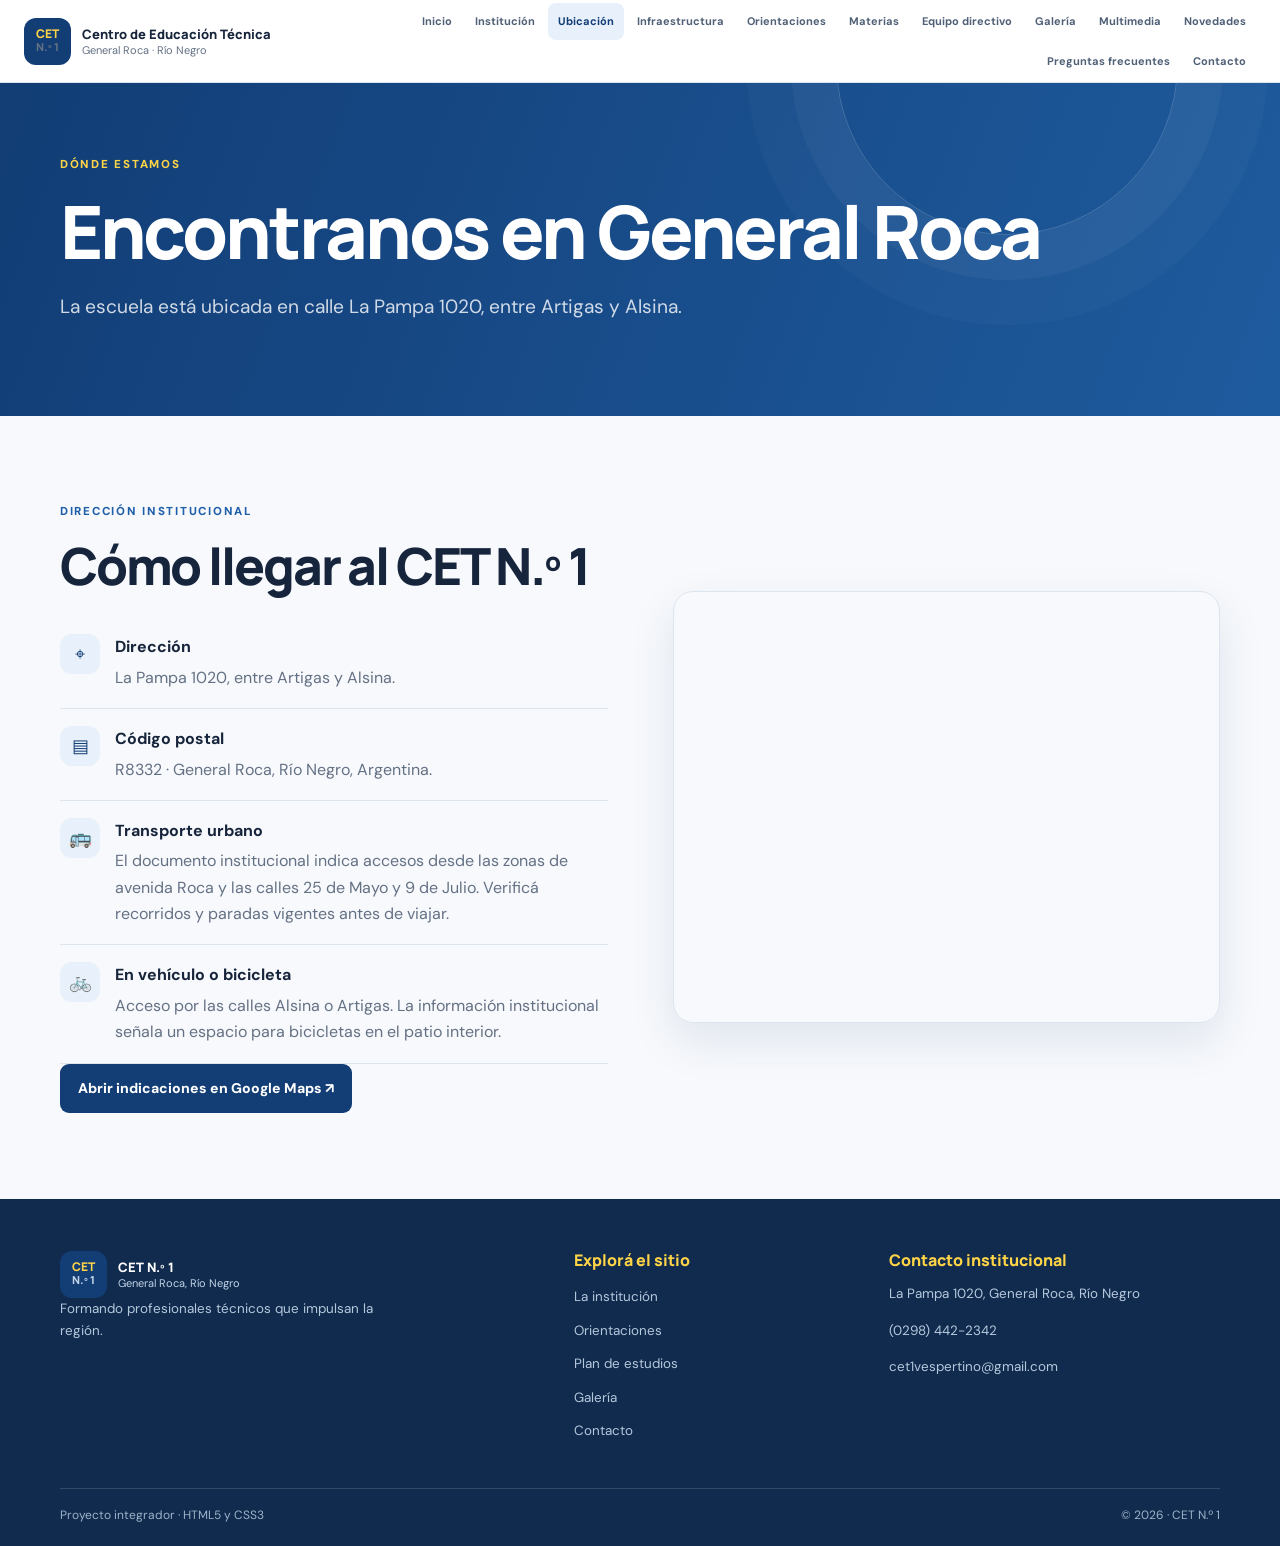
<file: ubicacion.html>
<!DOCTYPE html>
<html lang="es">
<head>
  <meta charset="UTF-8">
  <meta name="viewport" content="width=device-width, initial-scale=1.0">
  <meta name="description" content="Sitio institucional del Centro de Educación Técnica N.º 1 de General Roca, Río Negro.">
  <title>Ubicación | CET N.º 1</title>
  <link rel="stylesheet" href="estilos.css">
</head>
<body>
  <header class="site-header">
    <div class="barra-superior">
      <a class="marca" href="index.html">
        <span class="marca-icono">CET<br><small>N.º 1</small></span>
        <span><strong>Centro de Educación Técnica</strong><small>General Roca · Río Negro</small></span>
      </a>
      <input type="checkbox" id="menu-toggle" class="menu-toggle">
      <label for="menu-toggle" class="menu-boton">☰ Menú</label>
      <nav class="nav-principal" aria-label="Navegación principal">
        <a href="index.html">Inicio</a>
        <a href="institucion.html">Institución</a>
        <a href="ubicacion.html" class="activo" aria-current="page">Ubicación</a>
        <a href="infraestructura.html">Infraestructura</a>
        <a href="orientaciones.html">Orientaciones</a>
        <a href="materias.html">Materias</a>
        <a href="equipo-directivo.html">Equipo directivo</a>
        <a href="galeria.html">Galería</a>
        <a href="multimedia.html">Multimedia</a>
        <a href="novedades.html">Novedades</a>
        <a href="preguntas-frecuentes.html">Preguntas frecuentes</a>
        <a href="contacto.html">Contacto</a>
      </nav>
    </div>
  </header>

  <main>
    <section class="page-hero">
      <div class="contenedor">
        <p class="eyebrow">DÓNDE ESTAMOS</p>
        <h1>Encontranos en General Roca</h1>
        <p class="bajada">La escuela está ubicada en calle La Pampa 1020, entre Artigas y Alsina.</p>
      </div>
    </section>

    <section class="seccion contenedor dos-columnas">
      <div>
        <p class="eyebrow">DIRECCIÓN INSTITUCIONAL</p>
        <h2>Cómo llegar al CET N.º 1</h2>

        <div class="dato-linea">
          <span>⌖</span>
          <div>
            <strong>Dirección</strong>
            <p>La Pampa 1020, entre Artigas y Alsina.</p>
          </div>
        </div>

        <div class="dato-linea">
          <span>▤</span>
          <div>
            <strong>Código postal</strong>
            <p>R8332 · General Roca, Río Negro, Argentina.</p>
          </div>
        </div>

        <div class="dato-linea">
          <span>🚌</span>
          <div>
            <strong>Transporte urbano</strong>
            <p>El documento institucional indica accesos desde las zonas de avenida Roca y las calles 25 de Mayo y 9 de Julio. Verificá recorridos y paradas vigentes antes de viajar.</p>
          </div>
        </div>

        <div class="dato-linea">
          <span>🚲</span>
          <div>
            <strong>En vehículo o bicicleta</strong>
            <p>Acceso por las calles Alsina o Artigas. La información institucional señala un espacio para bicicletas en el patio interior.</p>
          </div>
        </div>

        <a class="boton boton-azul" target="_blank" rel="noopener" href="https://www.google.com/maps/search/?api=1&query=La+Pampa+1020+General+Roca+Rio+Negro">Abrir indicaciones en Google Maps ↗</a>
      </div>

      <div class="mapa-marco">
        <iframe title="Mapa de ubicación del CET N.º 1 en General Roca" src="https://maps.google.com/maps?q=La%20Pampa%201020%2C%20General%20Roca%2C%20R%C3%ADo%20Negro&t=&z=16&ie=UTF8&iwloc=&output=embed" loading="lazy" referrerpolicy="no-referrer-when-downgrade"></iframe>
      </div>
    </section>
  </main>

  <footer class="site-footer">
    <div class="footer-grid">
      <div>
        <a class="marca marca-footer" href="index.html">
          <span class="marca-icono">CET<br><small>N.º 1</small></span>
          <span><strong>CET N.º 1</strong><small>General Roca, Río Negro</small></span>
        </a>
        <p>Formando profesionales técnicos que impulsan la región.</p>
      </div>
      <div>
        <h2>Explorá el sitio</h2>
        <ul class="footer-links">
          <li><a href="institucion.html">La institución</a></li>
          <li><a href="orientaciones.html">Orientaciones</a></li>
          <li><a href="materias.html">Plan de estudios</a></li>
          <li><a href="galeria.html">Galería</a></li>
          <li><a href="contacto.html">Contacto</a></li>
        </ul>
      </div>
      <div>
        <h2>Contacto institucional</h2>
        <p>La Pampa 1020, General Roca, Río Negro</p>
        <p><a href="tel:+542984422342">(0298) 442-2342</a></p>
        <p><a href="mailto:cet1vespertino@gmail.com">cet1vespertino@gmail.com</a></p>
      </div>
    </div>
    <div class="footer-bottom">
      <span>Proyecto integrador · HTML5 y CSS3</span>
      <span>© 2026 · CET N.º 1</span>
    </div>
  </footer>
</body>
</html>
</file>
<file: estilos.css>
@import url('https://fonts.googleapis.com/css2?family=DM+Sans:wght@400;500;600;700&family=Manrope:wght@400;500;600;700;800&display=swap');
:root{--ink:#17253c;--blue:#123d75;--blue2:#1f5ea8;--blue3:#e7f0fb;--yellow:#ffd447;--yellow2:#ffeb9b;--green:#2e7358;--bg:#f7f9fc;--white:#fff;--muted:#647184;--line:#dce4ee;--shadow:0 18px 45px rgba(18,61,117,.10);--radius:20px}*{box-sizing:border-box}html{scroll-behavior:smooth}body{margin:0;background:var(--bg);color:var(--ink);font-family:'DM Sans',Arial,sans-serif;line-height:1.65}h1,h2,h3{font-family:Manrope,'DM Sans',sans-serif;line-height:1.16;letter-spacing:-.04em;margin:0 0 18px}h1{font-size:clamp(2.8rem,6.8vw,5.5rem);font-weight:800}h2{font-size:clamp(2rem,4vw,3.2rem);font-weight:800}h3{font-size:1.3rem}p{margin:0 0 14px;color:var(--muted)}a{color:inherit;text-decoration:none}img{display:block;max-width:100%;object-fit:cover}.contenedor{width:min(1160px,calc(100% - 48px));margin-inline:auto}.site-header{background:#fff;position:relative;z-index:5;border-bottom:1px solid var(--line)}.barra-superior{width:min(1320px,calc(100% - 48px));margin:auto;min-height:82px;display:flex;align-items:center;justify-content:space-between;gap:24px}.marca{display:flex;align-items:center;gap:11px;flex-shrink:0}.marca-icono{width:47px;height:47px;border-radius:12px;background:var(--blue);color:var(--yellow);display:grid;place-content:center;text-align:center;font:800 12px/1 Manrope}.marca-icono small{font-size:9px}.marca strong,.marca small{display:block;line-height:1.3}.marca strong{font:800 13px Manrope}.marca small{font-size:11px;color:var(--muted)}.nav-principal{display:flex;align-items:center;gap:3px;flex-wrap:wrap;justify-content:flex-end}.nav-principal a{font-size:11px;font-weight:700;padding:9px 10px;border-radius:8px;color:#506077;transition:.2s}.nav-principal a:hover,.nav-principal a.activo{background:var(--blue3);color:var(--blue)}.menu-toggle,.menu-boton{display:none}.hero-inicio{position:relative;overflow:hidden;background:linear-gradient(115deg,#10386b,#1e5b9e);color:white;min-height:620px;display:flex;align-items:center}.hero-overlay{position:absolute;inset:0;background:radial-gradient(circle at 80% 20%,rgba(255,212,71,.2),transparent 28%),linear-gradient(90deg,rgba(10,35,70,.2),transparent)}.hero-contenido{position:relative;z-index:1;padding-block:85px;max-width:1160px}.eyebrow{font-size:.72rem;font-weight:800;letter-spacing:.15em;text-transform:uppercase;color:var(--blue2);margin-bottom:15px}.hero-inicio .eyebrow,.page-hero .eyebrow{color:var(--yellow)}.hero-inicio h1{max-width:780px;color:white;margin-bottom:22px}.hero-inicio h1 span{color:var(--yellow)}.bajada{font-size:clamp(1rem,1.6vw,1.2rem);max-width:640px;line-height:1.75}.hero-inicio .bajada{color:rgba(255,255,255,.8)}.hero-acciones{display:flex;gap:12px;flex-wrap:wrap;margin-top:28px}.boton{display:inline-flex;align-items:center;justify-content:center;gap:18px;padding:13px 18px;border-radius:9px;font-weight:800;font-size:.88rem;transition:transform .2s,background .2s;border:0}.boton:hover{transform:translateY(-2px)}.boton-amarillo{background:var(--yellow);color:#17253c}.boton-azul{background:var(--blue);color:#fff}.boton-borde{border:1px solid rgba(255,255,255,.45);color:white}.hero-datos{display:flex;gap:25px;flex-wrap:wrap;margin-top:42px;color:rgba(255,255,255,.78);font-size:.82rem}.hero-foto{position:absolute;right:5%;top:50%;transform:translateY(-50%);width:min(31%,410px);z-index:1}.foto-portada{width:100%;height:350px;border-radius:150px 150px 20px 20px;border:7px solid rgba(255,255,255,.15);box-shadow:var(--shadow)}.hero-foto span{display:block;text-align:center;color:var(--yellow);font-size:.68rem;letter-spacing:.13em;font-weight:800;margin-top:13px}.seccion{padding-block:86px}.encabezado-seccion{display:flex;align-items:flex-end;justify-content:space-between;gap:40px;margin-bottom:36px}.encabezado-seccion h2{margin:0;max-width:660px}.encabezado-seccion>p{max-width:390px;margin-bottom:4px}.texto-azul{color:var(--blue2)}.tarjetas-inicio{display:grid;grid-template-columns:repeat(3,1fr);gap:18px}.tarjeta{position:relative;background:white;border:1px solid var(--line);border-radius:var(--radius);padding:23px;transition:.2s;overflow:hidden}.tarjeta:hover,.espacio-card:hover,.persona-card:hover{transform:translateY(-4px);box-shadow:var(--shadow)}.tarjeta-destacada{background:#fffdf4}.tarjeta-img{width:100%;height:170px;border-radius:12px;margin:18px 0}.tarjeta h3{margin:12px 0 8px}.tarjeta p{font-size:.88rem}.numero{display:block;font-size:.68rem;letter-spacing:.12em;color:#77869a;font-weight:800}.flecha{position:absolute;right:24px;top:22px;color:var(--blue);font-size:1.2rem}.icono-tarjeta{display:grid;place-items:center;width:100%;height:170px;background:var(--blue3);color:var(--blue);font-size:3rem;border-radius:12px;margin:18px 0}.franja-llamada{background:var(--yellow);padding:58px 0}.franja-inner{display:flex;align-items:center;justify-content:space-between;gap:25px}.franja-inner .eyebrow{color:#66551c}.franja-inner h2{margin:0}.enlaces-rapidos{border-top:1px solid var(--line)}.enlaces-rapidos a{display:flex;justify-content:space-between;padding:20px 4px;border-bottom:1px solid var(--line);font-weight:800}.enlaces-rapidos b{color:var(--blue);font-size:1.2rem}.page-hero{background:linear-gradient(110deg,var(--blue),#1e5b9e);color:white;padding:72px 0 78px;position:relative;overflow:hidden}.page-hero:after{content:'';position:absolute;width:340px;height:340px;right:8%;top:-190px;border:1px solid rgba(255,255,255,.18);border-radius:50%;box-shadow:0 0 0 45px rgba(255,255,255,.035),0 0 0 90px rgba(255,255,255,.025)}.page-hero .contenedor{position:relative;z-index:1}.page-hero h1{font-size:clamp(2.7rem,6vw,4.6rem);margin-bottom:16px}.page-hero .bajada{color:rgba(255,255,255,.8)}.dos-columnas{display:grid;grid-template-columns:1fr 1fr;gap:65px;align-items:center}.dos-columnas h2{margin-bottom:22px}.texto-grande{font-size:1.08rem;line-height:1.8}.foto-columna{display:grid;gap:15px}.foto-redonda{width:100%;height:310px;border-radius:20px 100px 20px 20px}.foto-secundaria{width:68%;height:155px;margin-left:auto;border-radius:15px;border:6px solid var(--bg);margin-top:-70px;position:relative}.dato-linea{display:flex;gap:15px;align-items:flex-start;padding:17px 0;border-bottom:1px solid var(--line)}.dato-linea>span{width:40px;height:40px;border-radius:12px;background:var(--blue3);color:var(--blue);display:grid;place-items:center;font-size:1.15rem;flex-shrink:0}.dato-linea strong{display:block;margin-bottom:4px}.dato-linea p{margin:0}.seccion-azul{background:var(--blue);color:white}.encabezado-claro h2{color:white}.encabezado-claro>p{color:#d8e5f6}.encabezado-claro .eyebrow{color:var(--yellow)}.tres-columnas{display:grid;grid-template-columns:repeat(3,1fr);gap:20px}.bloque-info{padding:27px;background:#fff;border:1px solid var(--line);border-radius:0 0 15px 15px;border-top:4px solid var(--yellow)}.bloque-info h3{margin-top:20px}.bloque-info p{font-size:.92rem}.seccion-azul .bloque-info{background:rgba(255,255,255,.08);border-color:rgba(255,255,255,.14)}.seccion-azul .bloque-info h3{color:white}.seccion-azul .bloque-info p{color:#d8e5f6}.seccion-azul .numero{color:var(--yellow)}.grid-cards{display:grid;grid-template-columns:repeat(3,1fr);gap:20px}.espacio-card,.persona-card{background:white;border:1px solid var(--line);border-radius:var(--radius);overflow:hidden;transition:.2s}.espacio-card>img{width:100%;height:220px}.card-texto{padding:22px}.card-texto h3{margin:12px 0 8px}.card-texto p{font-size:.9rem}.mapa-marco{border-radius:var(--radius);overflow:hidden;min-height:400px;box-shadow:var(--shadow);border:1px solid var(--line)}.mapa-marco iframe{width:100%;height:430px;border:0;display:block}.aviso{background:#fff8d9;border-left:4px solid var(--yellow);padding:18px 22px;border-radius:0 12px 12px 0;margin-bottom:30px}.aviso strong{display:block;margin-bottom:5px}.aviso p{margin:0;font-size:.9rem}.orientacion-panel{display:grid;grid-template-columns:58px minmax(0,1fr) 250px;gap:24px;align-items:start;padding:35px 0;border-bottom:1px solid var(--line)}.orientacion-num{font:800 2.3rem Manrope;color:var(--blue2)}.orientacion-panel h2{font-size:2.15rem}.orientacion-foto{width:100%;height:230px;border-radius:14px}.orientacion-datos{display:grid;grid-template-columns:1fr 1.2fr;gap:22px;margin-top:25px}.orientacion-datos h3{font-size:1rem;letter-spacing:0;margin-bottom:8px}.orientacion-datos p{font-size:.9rem}.lista-etiquetas{display:flex;gap:8px;flex-wrap:wrap;padding:0;list-style:none}.lista-etiquetas li{padding:7px 11px;background:var(--blue3);border-radius:8px;font-size:.8rem;color:var(--blue);font-weight:600}.nota{font-size:.82rem;margin-top:18px;color:#7b8797}.materias-lista{max-width:930px;margin:auto}.materia-acordeon{background:white;border:1px solid var(--line);border-radius:13px;margin-bottom:11px;overflow:hidden}.materia-acordeon summary{display:flex;align-items:center;gap:18px;padding:19px 22px;cursor:pointer;list-style:none}.materia-acordeon summary::-webkit-details-marker,.faq-item summary::-webkit-details-marker{display:none}.anio-num{font:800 1.4rem Manrope;color:var(--blue2)}.materia-acordeon summary strong,.materia-acordeon summary small{display:block}.materia-acordeon summary small{font-size:.78rem;color:var(--muted)}.mas{margin-left:auto;color:var(--blue);font-size:1.2rem}.materia-contenido{padding:0 24px 23px 62px}.persona-top{height:90px;background:linear-gradient(130deg,var(--blue),var(--blue2));display:flex;align-items:center;gap:20px;padding:22px}.persona-inicial{color:var(--yellow);font:800 2rem Manrope}.persona-linea{height:2px;background:rgba(255,255,255,.35);flex:1}.galeria-grid{display:grid;grid-template-columns:repeat(3,1fr);gap:17px}.galeria-item{margin:0;background:white;border:1px solid var(--line);border-radius:14px;overflow:hidden;transition:.2s}.galeria-item:hover{transform:translateY(-3px);box-shadow:var(--shadow)}.galeria-item img{width:100%;height:230px;transition:transform .4s}.galeria-item:hover img{transform:scale(1.025)}.galeria-item figcaption{padding:14px 17px;font-weight:800;font-size:.9rem}.multimedia-grid{align-items:stretch}.multimedia-card{background:white;border:1px solid var(--line);border-radius:var(--radius);padding:25px;min-width:0}.media-symbol{width:50px;height:50px;border-radius:14px;display:grid;place-items:center;background:var(--yellow2);color:var(--blue);font-size:1.5rem;margin-bottom:20px}.multimedia-card h2{font-size:1.55rem}.multimedia-card p{font-size:.9rem}.media-foto{width:100%;height:175px;border-radius:10px;margin:16px 0}.infografia-placeholder{min-height:220px;position:relative;display:grid;place-items:center;background:#edf3fb;border-radius:13px;margin:18px 0;overflow:hidden}.info-centro{width:85px;height:85px;border-radius:50%;background:var(--blue);color:var(--yellow);display:grid;place-content:center;text-align:center;font-weight:800;z-index:1;box-shadow:0 0 0 10px rgba(18,61,117,.08)}.info-centro small{font-size:.7rem}.info-nodo{position:absolute;background:white;border:1px solid #d7e1ef;border-radius:8px;padding:7px 10px;font-size:.7rem;font-weight:800;color:var(--blue)}.nodo-a{top:14px;left:8%}.nodo-b{top:15px;right:8%}.nodo-c{bottom:15px;left:8%}.nodo-d{bottom:15px;right:8%}.novedades-lista{max-width:1000px;margin:auto}.novedad{display:grid;grid-template-columns:250px 1fr;gap:28px;padding:25px 0;border-bottom:1px solid var(--line);align-items:center}.novedad-img{width:100%;height:180px;border-radius:14px}.novedad-texto h2{font-size:1.65rem;margin-bottom:10px}.novedad-texto .eyebrow{margin-bottom:8px}.faq-contenedor{max-width:930px}.faq-lista{border-top:1px solid var(--line)}.faq-item{border-bottom:1px solid var(--line)}.faq-item summary{display:flex;justify-content:space-between;gap:20px;padding:22px 4px;cursor:pointer;font-weight:800}.faq-item summary span{color:var(--blue);font-size:1.2rem}.faq-item>p{padding:0 40px 22px 4px;max-width:760px}.faq-contacto{display:flex;align-items:center;justify-content:space-between;gap:25px;background:var(--yellow2);border-radius:15px;padding:27px;margin-top:36px}.faq-contacto h3{margin-bottom:7px}.faq-contacto p{margin:0}.contacto-panel{background:var(--blue);color:white;border-radius:var(--radius);padding:30px}.contacto-icono{font-size:2rem;color:var(--yellow)}.contacto-panel h3{font-size:1.65rem;color:white}.contacto-panel .eyebrow{color:var(--yellow)}.contacto-panel>a:not(.boton){display:flex;justify-content:space-between;padding:13px 0;border-bottom:1px solid rgba(255,255,255,.18);font-weight:700;color:#fff}.contacto-panel>a span{color:var(--yellow)}.contacto-foto{width:100%;height:160px;border-radius:12px;margin:22px 0 14px}.boton-mapa{width:100%}.contacto-redes{padding-top:20px}.contacto-redes p{margin:5px 0}.site-footer{background:#102b4e;color:white;padding:52px 0 20px}.footer-grid{width:min(1160px,calc(100% - 48px));margin:auto;display:grid;grid-template-columns:1.4fr .8fr 1fr;gap:50px;padding-bottom:38px}.marca-footer strong{color:white}.marca-footer small{color:#c2d3e7}.site-footer p{color:#b6c8dc;font-size:.84rem;max-width:330px}.site-footer h2{font-size:1rem;letter-spacing:0;margin:0 0 14px;color:var(--yellow)}.footer-links{list-style:none;margin:0;padding:0}.footer-links li{margin:7px 0}.footer-links a,.site-footer a:not(.marca){font-size:.84rem;color:#b6c8dc}.footer-links a:hover{color:var(--yellow)}.footer-bottom{width:min(1160px,calc(100% - 48px));margin:auto;border-top:1px solid rgba(255,255,255,.15);padding-top:17px;display:flex;justify-content:space-between;gap:20px;color:#9eb3ca;font-size:.75rem}
@media(max-width:1120px){.barra-superior{align-items:flex-start;padding:16px 0;flex-wrap:wrap}.nav-principal{justify-content:flex-start;width:100%}.nav-principal a{font-size:11px;padding:7px 8px}.hero-foto{right:3%;width:29%}.hero-contenido{max-width:70%;margin-left:24px}.tarjetas-inicio{grid-template-columns:repeat(3,1fr)}}
@media(max-width:760px){.contenedor,.barra-superior,.footer-grid,.footer-bottom{width:min(calc(100% - 32px),600px)}.barra-superior{min-height:72px;align-items:center;justify-content:space-between}.menu-boton{display:block;cursor:pointer;font-size:.85rem;font-weight:800;border:1px solid var(--line);padding:9px 12px;border-radius:8px}.nav-principal{display:none;width:100%;flex-direction:column;align-items:stretch;padding:10px 0 4px}.nav-principal a{font-size:.9rem;padding:10px 12px}.menu-toggle:checked~.nav-principal{display:flex}.hero-inicio{min-height:680px;align-items:flex-start}.hero-contenido{max-width:none;margin:0;padding-block:58px 300px}.hero-foto{top:auto;bottom:20px;left:50%;right:auto;transform:translateX(-50%);width:min(65%,290px)}.foto-portada{height:210px;border-radius:100px 100px 15px 15px}.hero-foto span{font-size:.58rem}.hero-datos{gap:10px;flex-direction:column;margin-top:28px}.seccion{padding-block:60px}.encabezado-seccion{display:block}.encabezado-seccion>p{margin-top:16px}.tarjetas-inicio,.grid-cards,.galeria-grid,.tres-columnas{grid-template-columns:1fr 1fr}.dos-columnas{grid-template-columns:1fr;gap:32px}.foto-redonda{height:260px}.foto-secundaria{margin-top:-45px}.page-hero{padding:55px 0}.franja-inner{align-items:flex-start;flex-direction:column}.orientacion-panel{grid-template-columns:42px 1fr;gap:13px}.orientacion-panel h2{font-size:1.8rem}.orientacion-foto{grid-column:2;height:200px}.orientacion-datos{grid-template-columns:1fr}.materia-contenido{padding-left:24px}.novedad{grid-template-columns:170px 1fr;gap:17px}.novedad-img{height:150px}.footer-grid{grid-template-columns:1fr 1fr;gap:28px}.footer-grid>div:first-child{grid-column:1/-1}.mapa-marco iframe{height:340px}.faq-contacto{align-items:flex-start;flex-direction:column}}
@media(max-width:480px){.tarjetas-inicio,.grid-cards,.galeria-grid,.tres-columnas{grid-template-columns:1fr}.hero-acciones{align-items:stretch;flex-direction:column;max-width:300px}.tarjeta-img{height:200px}.foto-secundaria{width:80%}.footer-grid{grid-template-columns:1fr}.footer-grid>div:first-child{grid-column:auto}.footer-bottom{flex-direction:column;gap:6px}.novedad{grid-template-columns:1fr}.novedad-img{height:190px}.novedad-texto{grid-column:1}.info-nodo{font-size:.62rem;padding:6px 7px}.nodo-a,.nodo-c{left:2%}.nodo-b,.nodo-d{right:2%}.orientacion-panel{grid-template-columns:1fr}.orientacion-foto{grid-column:1}.orientacion-num{font-size:1.8rem}.materia-acordeon summary{padding:15px;gap:12px}.materia-contenido{padding:0 15px 18px}.contacto-panel{padding:23px}}
</file>
